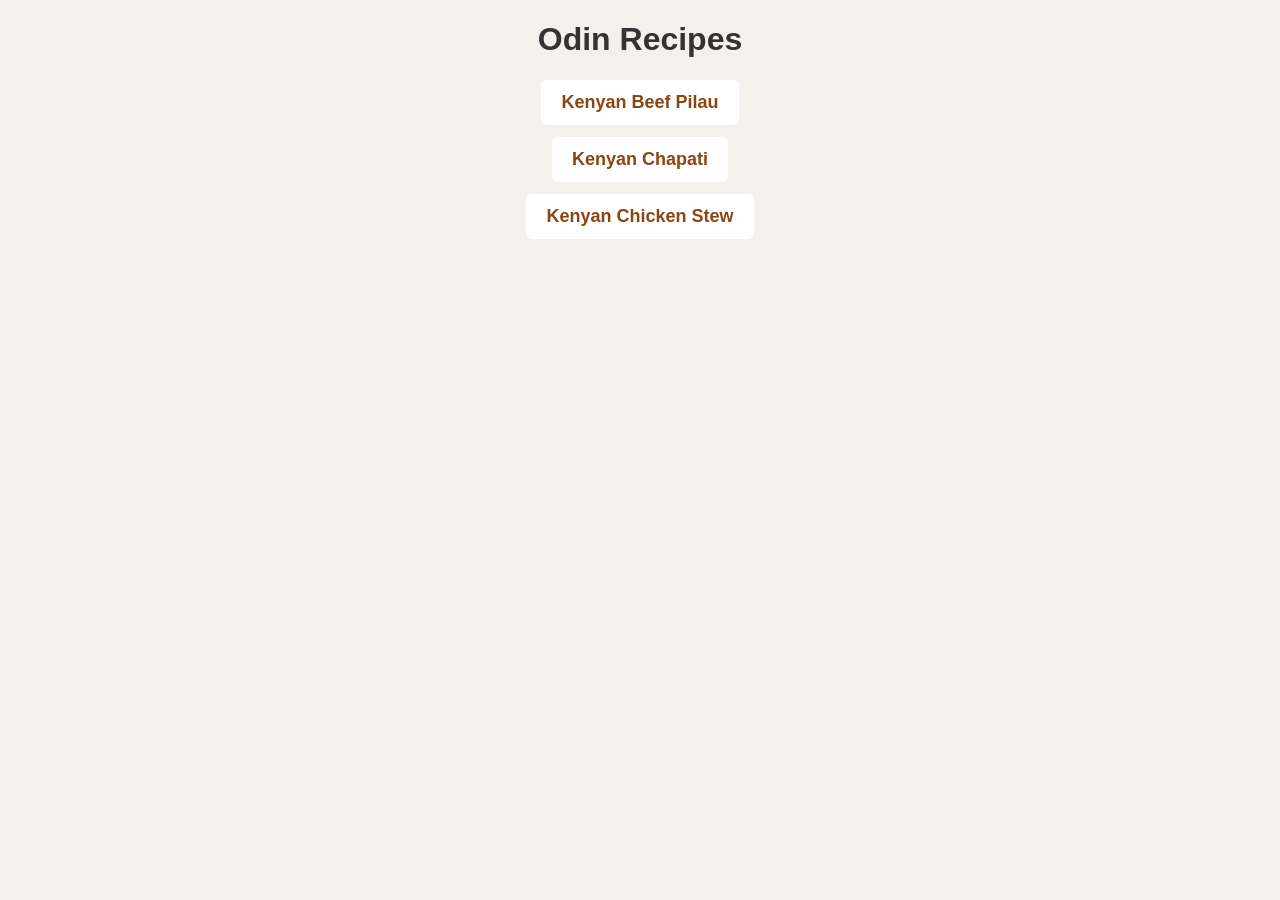
<file: index.html>
<!DOCTYPE html>
<html lang="en">
    <head>
        <meta charset="UTF-8">
        <title>Odin Recipes</title>
        <link rel="stylesheet" href="style.css">
    </head>
    <body>
        <div class="home-recipes">
        <h1>Odin Recipes</h1>
        <ul>
            <li><a href="recipes/pilau.html">Kenyan Beef Pilau</a></li>
            <li><a href="recipes/chapati.html">Kenyan Chapati</a></li>
            <li><a href="recipes/chicken-stew.html">Kenyan Chicken Stew</a></li>
        </ul>
        </div>
    </body>
</html>
</file>
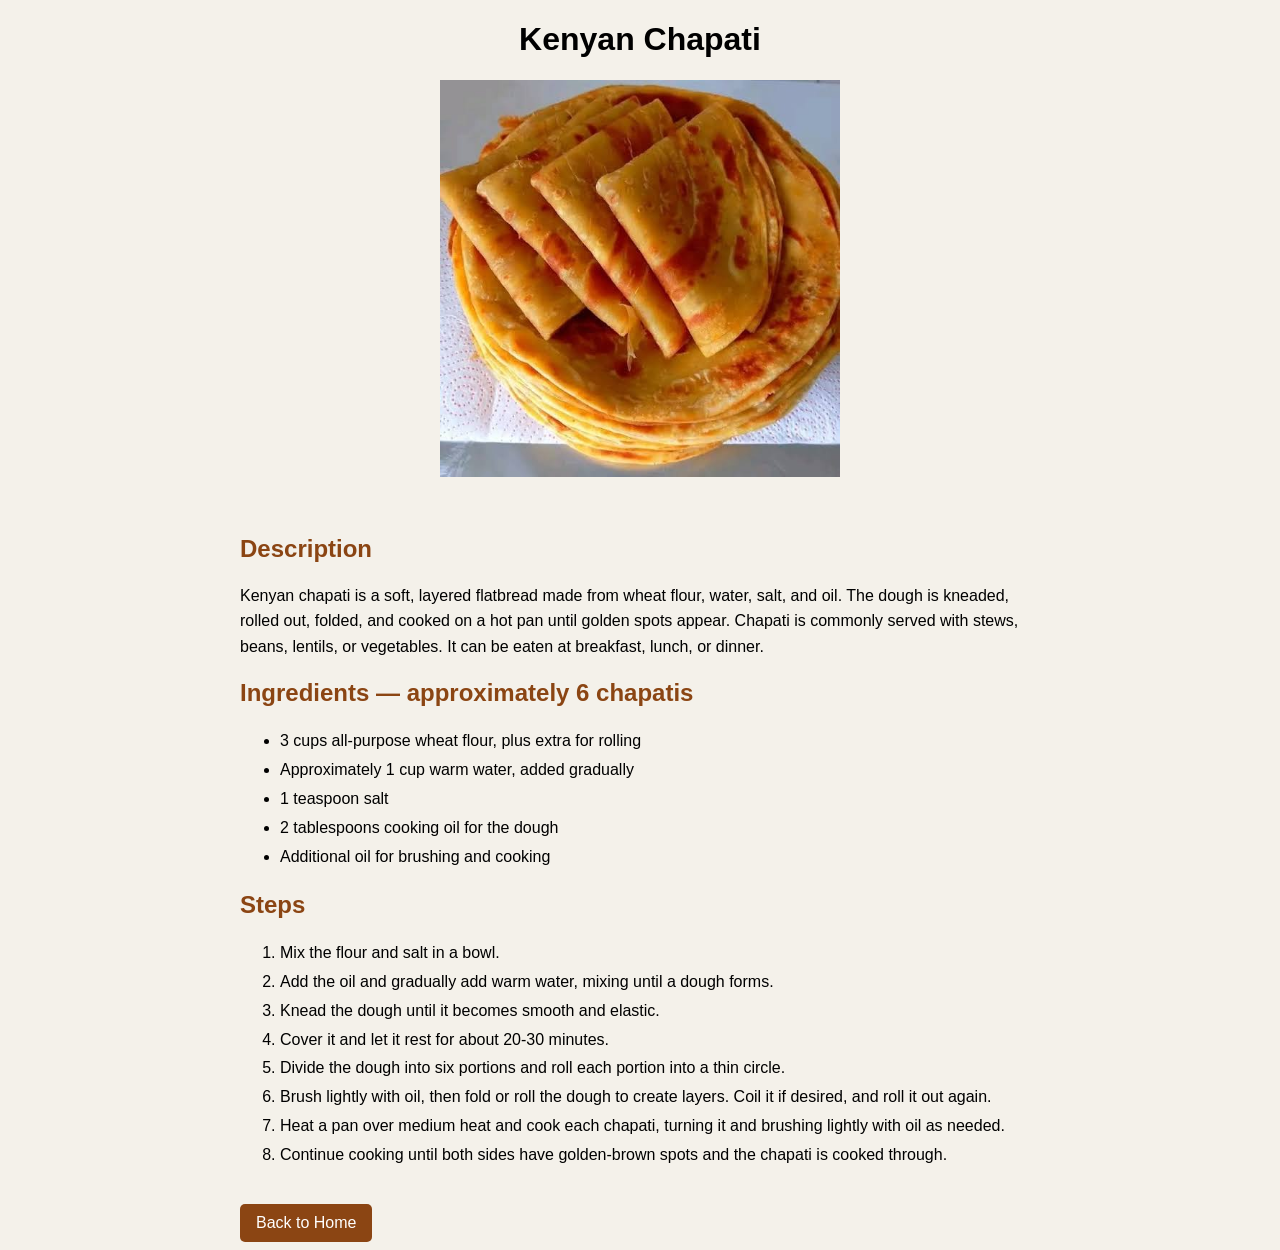
<file: recipes/chapati.html>
<!DOCTYPE html>
<html lang="en">
    <head>
        <meta charset="UTF-8">
        <title>Kenyan Chapati</title>
        <link rel="stylesheet" href="../style.css">           
    </head>
    <body>
        <div class="recipe-container">
        <h1>Kenyan Chapati</h1>
        <img src="../images/Kenyan Chapati.jpg" alt="Picture of Kenyan Chapati" width="356" height="352">
        <br>
        <h2>Description</h2>
        <p>
            Kenyan chapati is a soft, layered flatbread made from wheat flour, water, salt, and oil. The dough is kneaded, rolled out, folded, and cooked on a hot pan until golden spots appear.
            Chapati is commonly served with stews, beans, lentils, or vegetables. It can be eaten at breakfast, lunch, or dinner.
        </p>
        <h2>Ingredients — approximately 6 chapatis</h2>
        <ul>
            <li>3 cups all-purpose wheat flour, plus extra for rolling</li>
            <li>Approximately 1 cup warm water, added gradually</li>
            <li>1 teaspoon salt</li>
            <li>2 tablespoons cooking oil for the dough</li>
            <li>Additional oil for brushing and cooking</li>
        </ul>
        <h2>Steps</h2>
        <ol>
            <li>Mix the flour and salt in a bowl.</li>
            <li>Add the oil and gradually add warm water, mixing until a dough forms.</li>
            <li>Knead the dough until it becomes smooth and elastic.</li>
            <li>Cover it and let it rest for about 20-30 minutes.</li>
            <li>Divide the dough into six portions and roll each portion into a thin circle.</li>
            <li>Brush lightly with oil, then fold or roll the dough to create layers. Coil it if desired, and roll it out again.</li>
            <li>Heat a pan over medium heat and cook each chapati, turning it and brushing lightly with oil as needed.</li>
            <li>Continue cooking until both sides have golden-brown spots and the chapati is cooked through.</li>
        </ol>
        <br>
        <a href="../index.html">Back to Home</a>
        </div>
    </body>
</html>
</file>
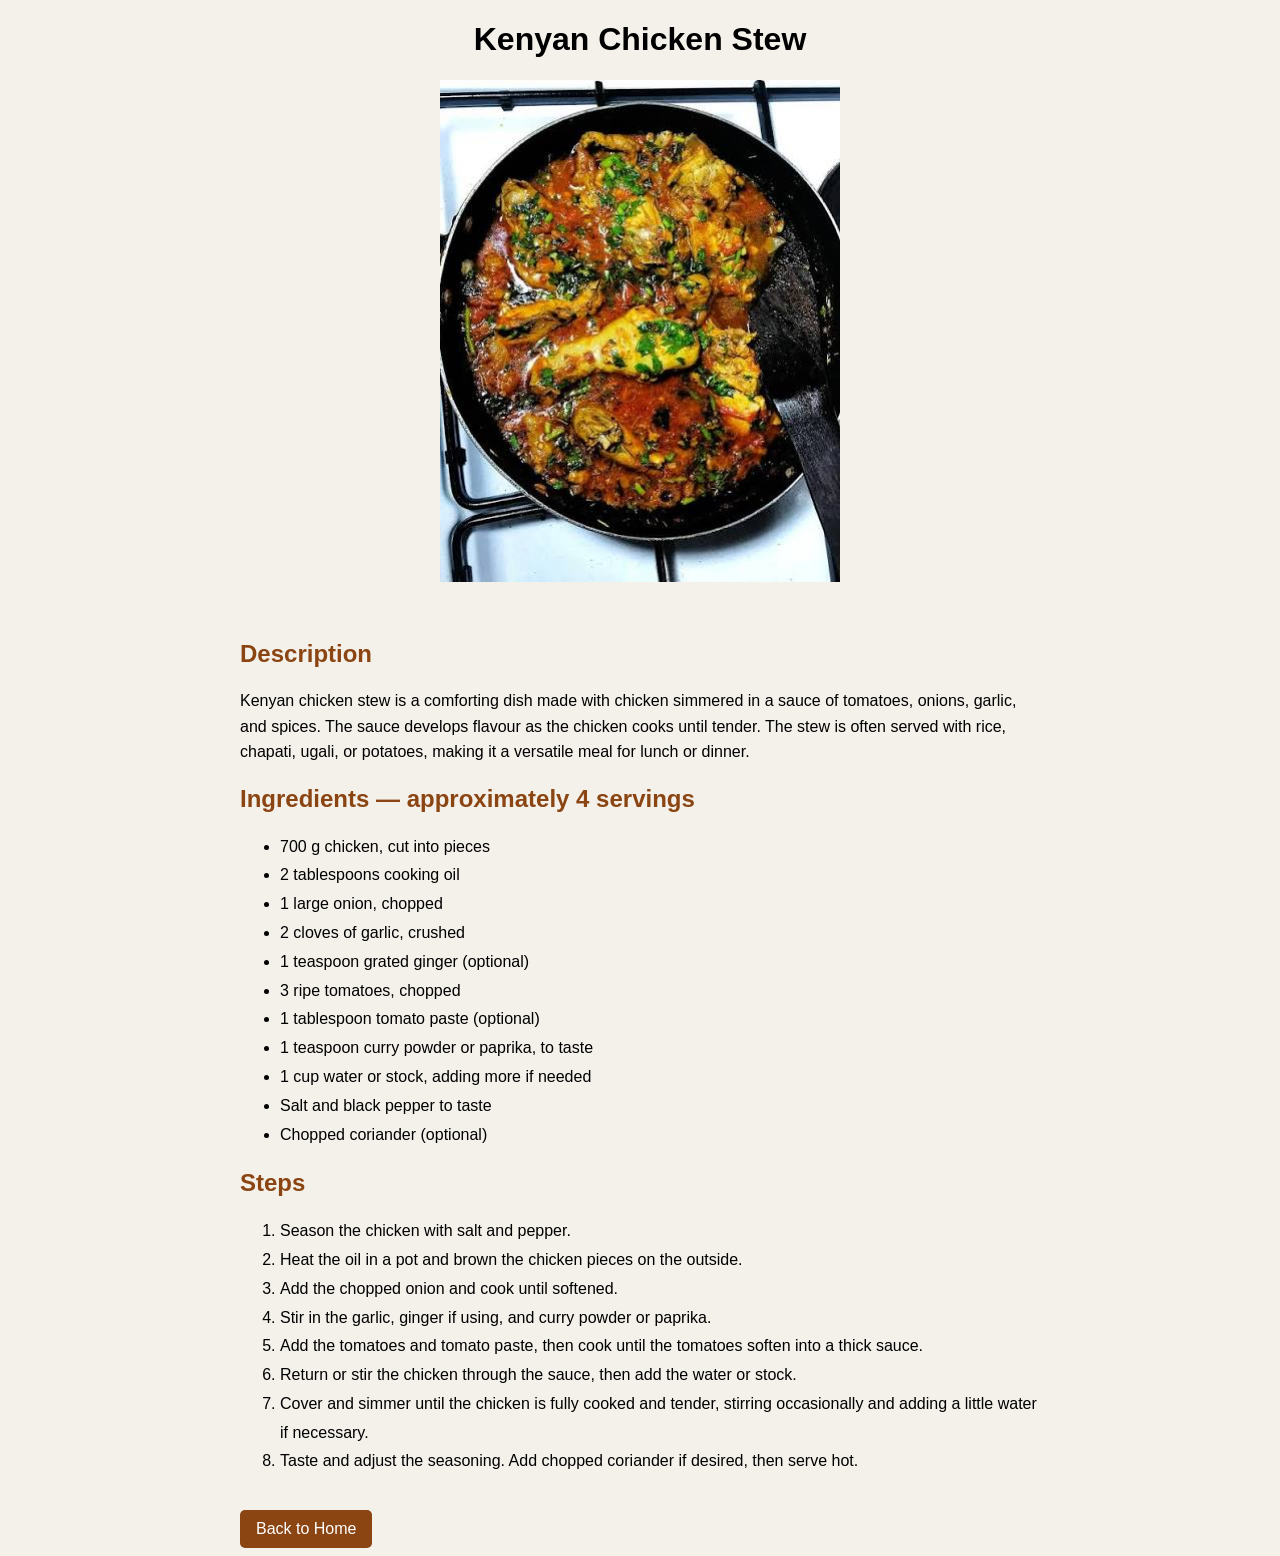
<file: recipes/chicken-stew.html>
<!DOCTYPE html>
<html lang="en">
    <head>
        <meta charset="UTF-8">
        <title>Kenyan Chicken Stew</title>
        <link rel="stylesheet" href="../style.css">
    </head>
    <body>
         <div class="recipe-container">
        <h1>Kenyan Chicken Stew</h1>
        <img src="../images/Kenyan Chicken Stew.jpg" alt="Picture of Kenyan Chicken Stew" width="379" height="311">
        <br>
        <h2>Description</h2>
        <p>
            Kenyan chicken stew is a comforting dish made with chicken simmered in a sauce of tomatoes, onions, garlic, and spices. The sauce develops flavour as the chicken cooks until tender.
            The stew is often served with rice, chapati, ugali, or potatoes, making it a versatile meal for lunch or dinner.
        </p>
        <h2>Ingredients — approximately 4 servings</h2>
        <ul>
            <li>700 g chicken, cut into pieces</li>
            <li>2 tablespoons cooking oil</li>
            <li>1 large onion, chopped</li>
            <li>2 cloves of garlic, crushed</li>
            <li>1 teaspoon grated ginger (optional)</li>
            <li>3 ripe tomatoes, chopped</li>
            <li>1 tablespoon tomato paste (optional)</li>
            <li>1 teaspoon curry powder or paprika, to taste</li>
            <li>1 cup water or stock, adding more if needed</li>
            <li>Salt and black pepper to taste</li>
            <li>Chopped coriander (optional)</li>
        </ul>
        <h2>Steps</h2>
        <ol>
            <li>Season the chicken with salt and pepper.</li>
            <li>Heat the oil in a pot and brown the chicken pieces on the outside.</li>
            <li>Add the chopped onion and cook until softened.</li>
            <li>Stir in the garlic, ginger if using, and curry powder or paprika.</li>
            <li>Add the tomatoes and tomato paste, then cook until the tomatoes soften into a thick sauce.</li>
            <li>Return or stir the chicken through the sauce, then add the water or stock.</li>
            <li>Cover and simmer until the chicken is fully cooked and tender, stirring occasionally and adding a little water if necessary.</li>
            <li>Taste and adjust the seasoning. Add chopped coriander if desired, then serve hot.</li>
        </ol>
        <br>
        <a href="../index.html">Back to Home</a>
        </div>
    </body>
</html>
</file>
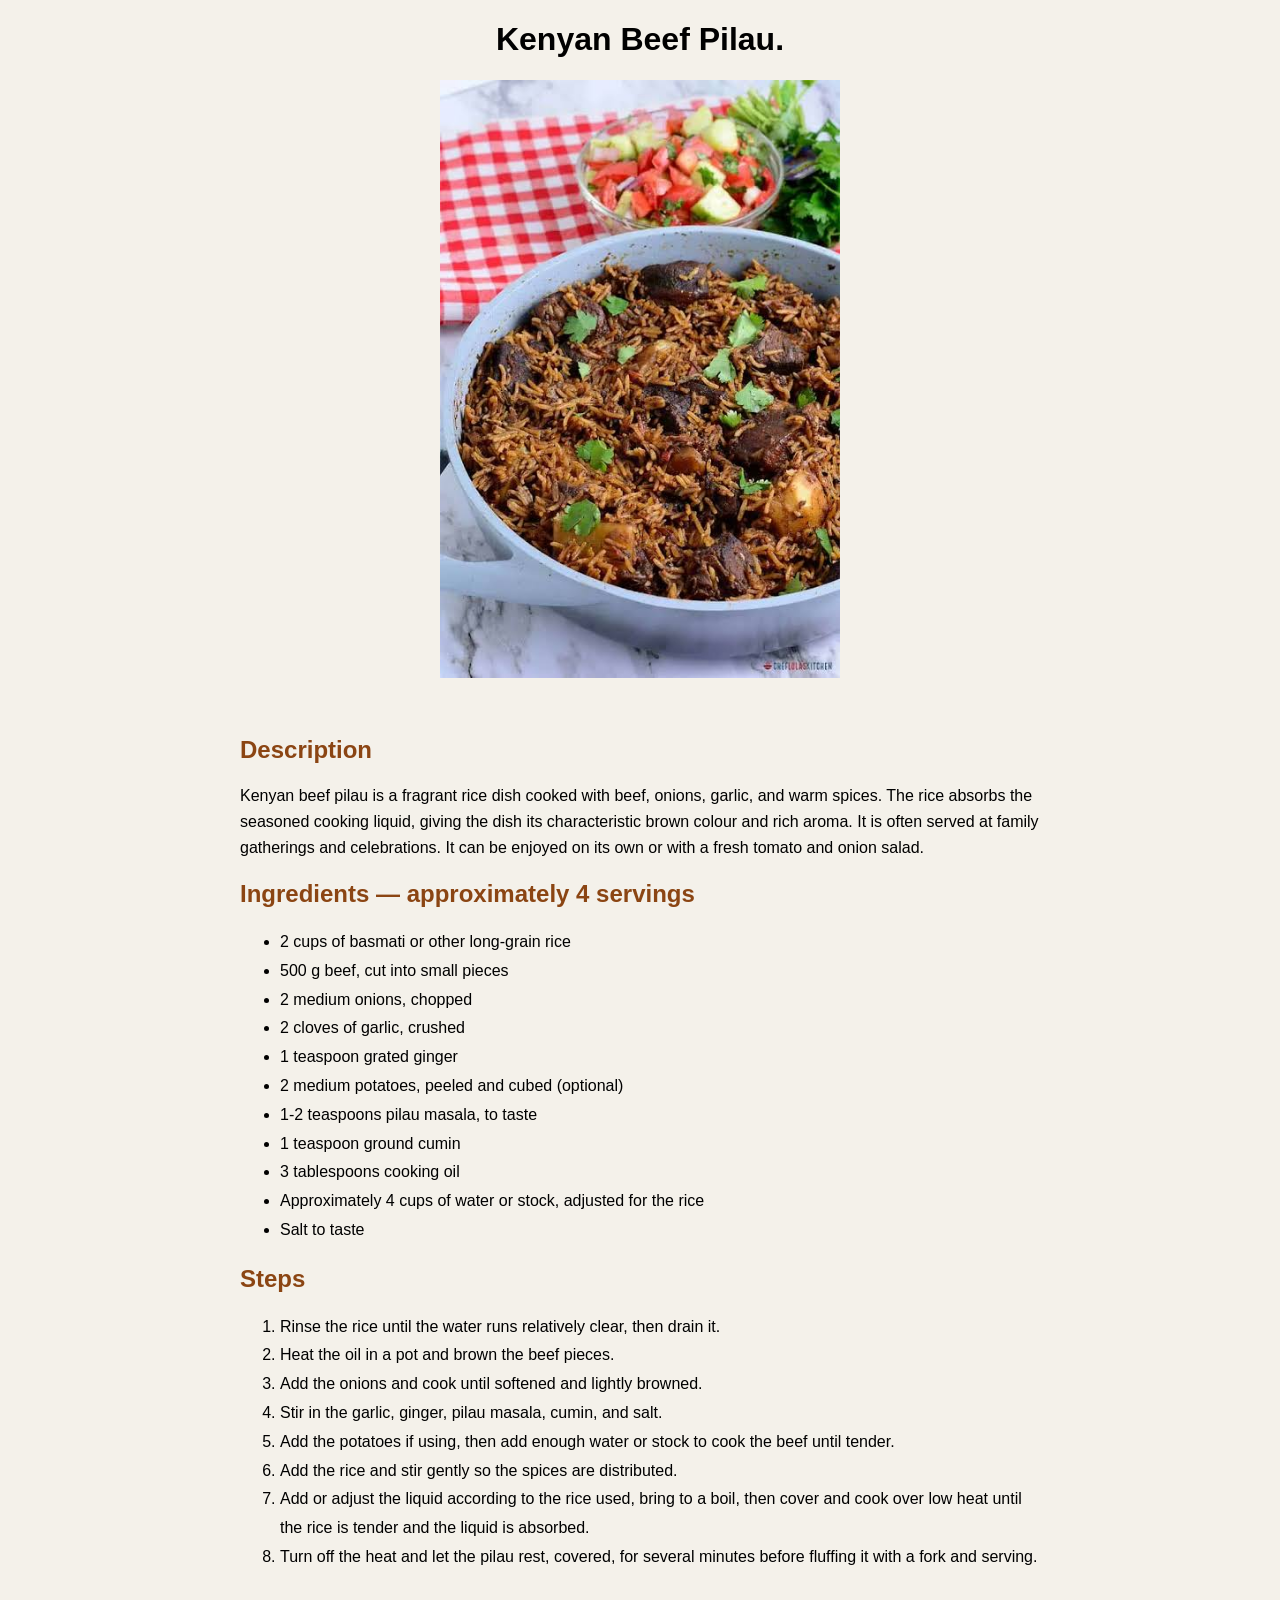
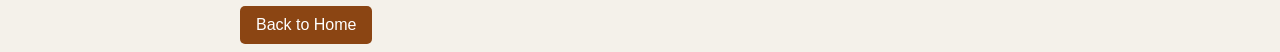
<file: recipes/pilau.html>
<!DOCTYPE html>
<html lang="en">
    <head>
        <meta charset="UTF-8">
        <title>Kenyan Beef Pilau.</title>
        <link rel="stylesheet" href="../style.css">
    </head>
    <body>
        <div class="recipe-container">
        <h1>Kenyan Beef Pilau.</h1>
        <img src="../images/Kenyan Beef Pilau.jpg" alt="Picture of Kenyan Beef Pilau" width="403" height="367">
        <br>
        <h2>Description</h2>
        <p>
            Kenyan beef pilau is a fragrant rice dish cooked with beef, onions, garlic, and warm spices. The rice absorbs the seasoned cooking liquid, giving the dish its characteristic brown colour and rich aroma.
            It is often served at family gatherings and celebrations. It can be enjoyed on its own or with a fresh tomato and onion salad.
        </p>
        <h2>Ingredients — approximately 4 servings</h2>
        <ul>
            <li>2 cups of basmati or other long-grain rice</li>
            <li>500 g beef, cut into small pieces</li>
            <li>2 medium onions, chopped</li>
            <li>2 cloves of garlic, crushed</li>
            <li>1 teaspoon grated ginger</li>
            <li>2 medium potatoes, peeled and cubed (optional)</li>
            <li>1-2 teaspoons pilau masala, to taste</li>
            <li>1 teaspoon ground cumin</li>
            <li>3 tablespoons cooking oil</li>
            <li>Approximately 4 cups of water or stock, adjusted for the rice</li>
            <li>Salt to taste</li>
        </ul>
        <h2>Steps</h2>
        <ol>
            <li>Rinse the rice until the water runs relatively clear, then drain it.</li>
            <li>Heat the oil in a pot and brown the beef pieces.</li>
            <li>Add the onions and cook until softened and lightly browned.</li>
            <li>Stir in the garlic, ginger, pilau masala, cumin, and salt.</li>
            <li>Add the potatoes if using, then add enough water or stock to cook the beef until tender.</li>
            <li>Add the rice and stir gently so the spices are distributed.</li>
            <li>Add or adjust the liquid according to the rice used, bring to a boil, then cover and cook over low heat until the rice is tender and the liquid is absorbed.</li>
            <li>Turn off the heat and let the pilau rest, covered, for several minutes before fluffing it with a fork and serving.</li>
        </ol>
        <br>
        <a href="../index.html">Back to Home</a>
        </div>
    </body>
</html>
</file>
<file: style.css>
/* GENERAL PAGE STYLES */

/* Apply the same font and background colour to every page. */
body {
    font-family: Arial, sans-serif;
    background-color: #f4f1ea;
}

/* HOMEPAGE STYLES */

/* Style the main heading on the homepage. */
.home-recipes h1 {
    text-align: center;
    color: #333333;
}

/* Remove the default bullets and center the recipe links. */
.home-recipes ul {
    list-style: none;
    padding: 0;
    text-align: center;
}

/* Add space between the recipe links. */
.home-recipes li {
    margin-bottom: 12px;
}

/* Style the links to look like simple buttons. */
.home-recipes a {
    display: inline-block;
    background-color: white;
    color: #8b4513;
    font-size: 18px;
    font-weight: bold;
    text-decoration: none;
    padding: 12px 20px;
    border-radius: 6px;
}

/* RECIPE PAGE STYLES */

/* Keep recipe content at a comfortable width and center it. */
.recipe-container {
    max-width: 800px;
    margin: 0 auto;
}

/* Center the main heading on each recipe page. */
.recipe-container h1 {
    text-align: center;
}

/* Give the smaller recipe headings a warm brown colour. */
.recipe-container h2 {
    color: #8b4513;
}

/* Make paragraphs easier to read by increasing line spacing. */
.recipe-container p {
    line-height: 1.6;
}

/* Keep ingredient and instruction lists left-aligned. */
.recipe-container ul,
.recipe-container ol {
    text-align: left;
    line-height: 1.8;
}

/* Display recipe images as centered blocks. */
.recipe-container img {
    display: block;
    width: 400px;
    max-width: 100%;
    height: auto;
    margin: 20px auto;
}

/* Style the Back to Home link on recipe pages. */
.recipe-container a {
    display: inline-block;
    color: white;
    background-color: #8b4513;
    padding: 10px 16px;
    text-decoration: none;
    border-radius: 5px;
}
</file>
